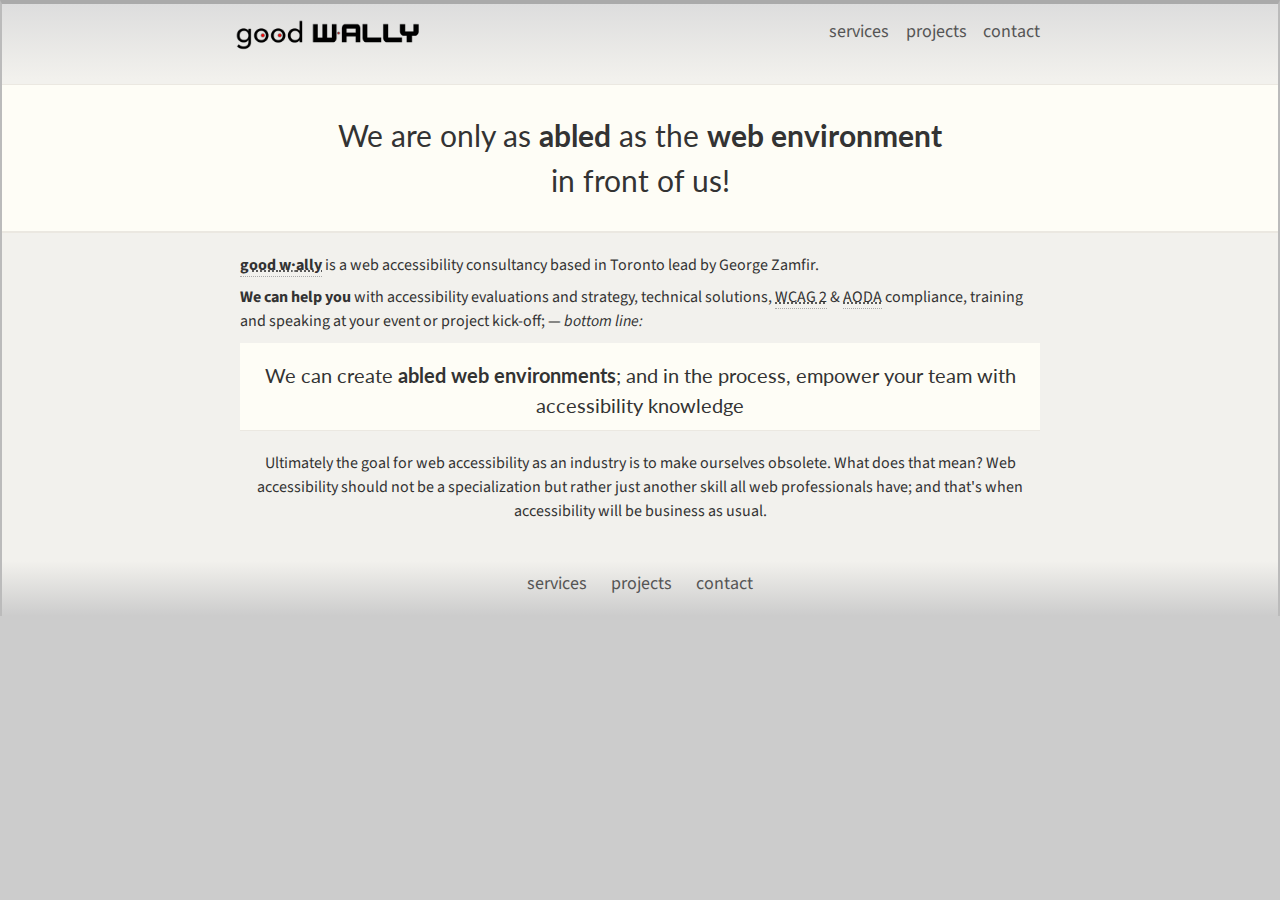
<file: index.html>
<!DOCTYPE html>
<html>
<head>
	<meta http-equiv="Content-Type" content="text/html; charset=UTF-8">
	<meta charset="utf-8">
	<meta name="viewport" content="width=device-width, initial-scale=1">
	<meta name="HandheldFriendly" content="true">
	<link rel="stylesheet" type="text/css" href="assets/mobile-first.css" media="screen, handheld">
	<link rel="stylesheet" type="text/css" href="assets/enhanced.css" media="screen and (min-width: 40em)">
	<!--[if (lt IE 9)&(!IEMobile)]>
		<link rel="stylesheet" type="text/css" href="assets/enhanced.css" />
	<![endif]-->
	<script type="text/javascript" src="assets/modernizr.js"></script>
    <link href="http://fonts.googleapis.com/css?family=Lato:300,900" rel="stylesheet" type="text/css"/>
    <link href='http://fonts.googleapis.com/css?family=Source+Sans+Pro' rel='stylesheet' type='text/css'>

	<title>Good W&middot;ALLY | Good Web Accessibility by George Zamfir</title>	
</head>

<body id="page">

<header role="banner">
    <div>
        <h1 class="logo">
            <a href="index.html">
                <img src="assets/goodwally-logo.png" alt="Good Web Accessibility Logo">
            </a>
        </h1>
        <nav id="top-nav" role="navigation">
            <ul>
                <li><a href="services.html">services</a></li>
                <li><a href="projects.html">projects</a></li>
                <li><a href="contact.html">contact</a></li>
            </ul>
        </nav>
    </div>
</header><!--end .header-->

<article role="main">
    <header>
        <h2>
            We are only as <b>abled</b> as the <b>web environment</b> in front of us!
        </h2>
    </header>
    <div>
        <section>
            <p>
                <abbr title="Good Web Accessibility"><b>good <span class="interpunct">w</span>ally</b></abbr> is a web accessibility consultancy based in Toronto lead by George Zamfir.
            </p> 
            <p>
                <b>We can help you</b> with accessibility evaluations and strategy, technical solutions, <acronym title="Web Content Accessibility Guidelines 2">WCAG 2</acronym> & <acronym title="Accessibility for Ontarians with Disabilities Act">AODA</acronym> compliance, training and speaking at your event or project kick-off; &mdash; <i>bottom line:</i>
            </p>
            <footer>
                <h3>
                    We can create <b>abled web environments</b>; and in the process, empower your team
                </h3>   
            </footer>    
        </section>
            <p>
                Ultimately the goal for web accessibility as an industry is to make ourselves obsolete. What does that mean? Web accessibility should not be a specialization but rather just another skill all web professionals have; and that's when accessibility will be business as usual.
            </p>         
<!--        
        <div class="index-tiles">
        <section id="a11y-services">  
            <a href="index.html">
                <h4>accessibility services</h4>
                <p>
                    Ultimately the goal for web accessibility as an industry is to make ourselves obsolete. What does that mean? Web accessibility should not be a specialization but rather just another skill all web professionals have; and that's when accessibility can be business as usual. The only way we can achieve this is by… 
                </p>
                <p class="btn">read more about my services</p>
            </a>
        </section>
        <section id="projects">
            <a href="index.html">
                <h4>projects & presentations</h4>
                <p>
                    
                </p>
            </a>
        </section>
-->
<!--                        
        <section id="speaking">       
            <a href="index.html">
                <h4>speaking</h4>
                <p>I build beautiful accessible websites, beautiful accessible websites, beautiful accessible websites, beautiful accessible websites.</p>
                <span class="btn">View Work</span>
            </a>
        </section>    
-->        
    </div>
    </div>         
</article>
    
<footer role="footer">
    <div>
        <nav role="navigation">
            <ul>
                <li><a href="services.html">services</a></li>
                <li><a href="projects.html">projects</a></li>
                <li><a href="contact.html">contact</a></li>
            </ul>           
            <a href="#page" class="top">back to top </a>
        </nav>
    </div>
</footer><!--end .footer-->

<script type="text/javascript" src="assets/jquery.js"></script>
<script type="text/javascript" src="assets/init.js"></script>
<script type="text/javascript">

  var _gaq = _gaq || [];
  _gaq.push(['_setAccount', 'UA-36145507-1']);
  _gaq.push(['_trackPageview']);

  (function() {
    var ga = document.createElement('script'); ga.type = 'text/javascript'; ga.async = true;
    ga.src = ('https:' == document.location.protocol ? 'https://ssl' : 'http://www') + '.google-analytics.com/ga.js';
    var s = document.getElementsByTagName('script')[0]; s.parentNode.insertBefore(ga, s);
  })();

</script>
</body>
</html>
</file>
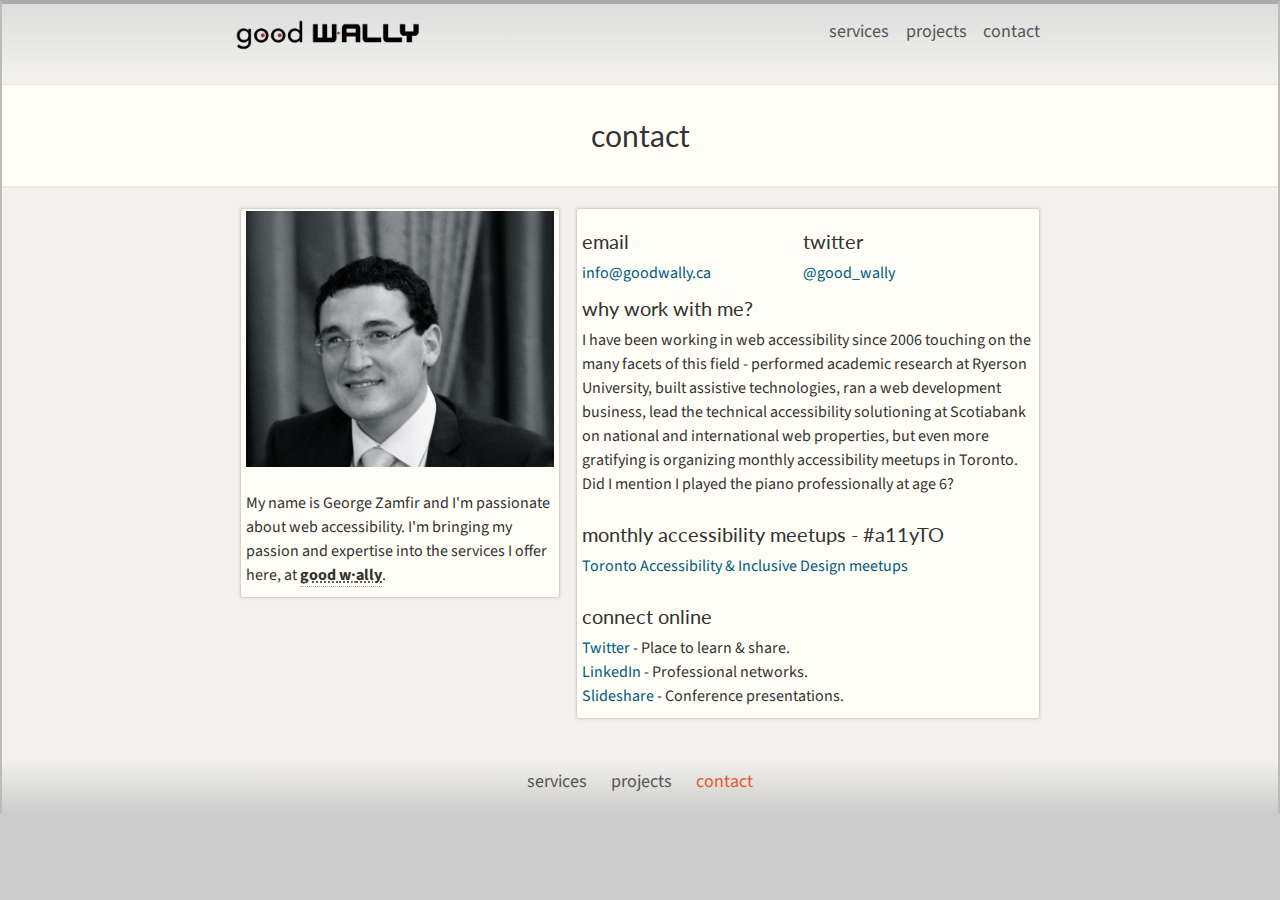
<file: contact.html>
<!DOCTYPE html>
<html>
<head>
	<meta http-equiv="Content-Type" content="text/html; charset=UTF-8">
	<meta charset="utf-8">
	<meta name="viewport" content="width=device-width, initial-scale=1">
	<meta name="HandheldFriendly" content="true">
	<link rel="stylesheet" type="text/css" href="assets/mobile-first.css" media="screen, handheld">
	<link rel="stylesheet" type="text/css" href="assets/enhanced.css" media="screen and (min-width: 40em)">
	<!--[if (lt IE 9)&(!IEMobile)]>
		<link rel="stylesheet" type="text/css" href="assets/enhanced.css" />
	<![endif]-->
	<script type="text/javascript" src="assets/modernizr.js"></script>
    <link href="http://fonts.googleapis.com/css?family=Lato:300,900" rel="stylesheet" type="text/css"/>
    <link href='http://fonts.googleapis.com/css?family=Source+Sans+Pro' rel='stylesheet' type='text/css'>

	<title>Good W&middot;ALLY | Good Web Accessibility by George Zamfir</title>	
</head>

<body id="page">

<header role="banner">
    <div>
        <h1 class="logo">
            <a href="index.html">
                <img src="assets/goodwally-logo.png" alt="Good Web Accessibility Logo">
            </a>
        </h1>
        <nav id="top-nav" role="navigation">
            <ul>
                <li><a href="services.html">services</a></li>
                <li><a href="projects.html">projects</a></li>
                <li><a href="contact.html">contact</a></li>
            </ul>
        </nav>
    </div>
</header><!--end .header-->

<article role="main">
    <header>
        <h2>
            contact
        </h2>
    </header>
    <div>
        <section class="right-column shadow">  
            <div>
                <h3>
                    email 
                </h3>
                <p>
                    <a href="mailto:info@goodwally.ca" class="email">info@goodwally.ca</a>
                </p>
            </div>
            <div>
                <h3>
                    twitter
                </h3>
                <p>
                    <a href="http://twitter.com/good_wally" class="twitter">@good_wally</a>
                </p>
            </div>
            <h3>
                why work with me?
            </h3>            
            <p>
                I have been working in web accessibility since 2006 touching on the many facets of this field - performed academic research at Ryerson University, built assistive technologies, ran a web development business, lead the technical accessibility solutioning at Scotiabank on national and international web properties, but even more gratifying is organizing monthly accessibility meetups in Toronto. Did I mention I played the piano professionally at age 6?
            </p>  
            <h3>
                monthly accessibility meetups - #a11yTO
            </h3>   
            <p>
                <a href="http://meetup.com/a11yTO">Toronto Accessibility & Inclusive Design meetups</a>
            </p>   
             <h3>
                connect online
            </h3>                          
            <p>
                <a href="http://twitter.com/good_wally">Twitter</a> - Place to learn & share.<br />
                <a href="http://linkedin.com/in/georgezamfir">LinkedIn</a> - Professional networks.<br />
                <a href="http://www.slideshare.net/GeorgeZamfir">Slideshare</a> - Conference presentations.<br />
            </p>               
        </section>          
        <section class="left-column shadow">
            <img src="assets/george_zamfir.jpg" alt="George Zamfir - GoodWally.ca" />  
            <p>
                <br />
                My name is George Zamfir and I'm passionate about web accessibility. I'm bringing my passion and expertise into the services I offer here, at <abbr title="Good Web Accessibility"><b>good <span class="interpunct">w</span>ally</b></abbr>. 
            </p>
        </section> 
    </div>         
</article>
    
<footer role="footer">
    <div>
        <nav role="navigation">
            <ul>
                <li><a href="services.html">services</a></li>
                <li><a href="projects.html">projects</a></li>
                <li><a href="contact.html">contact</a></li>
            </ul>           
            <a href="#page" class="top">back to top </a>
        </nav>
    </div>
</footer><!--end .footer-->

<script type="text/javascript" src="assets/jquery.js"></script>
<script type="text/javascript" src="assets/init.js"></script>

</body>
</html>
</file>
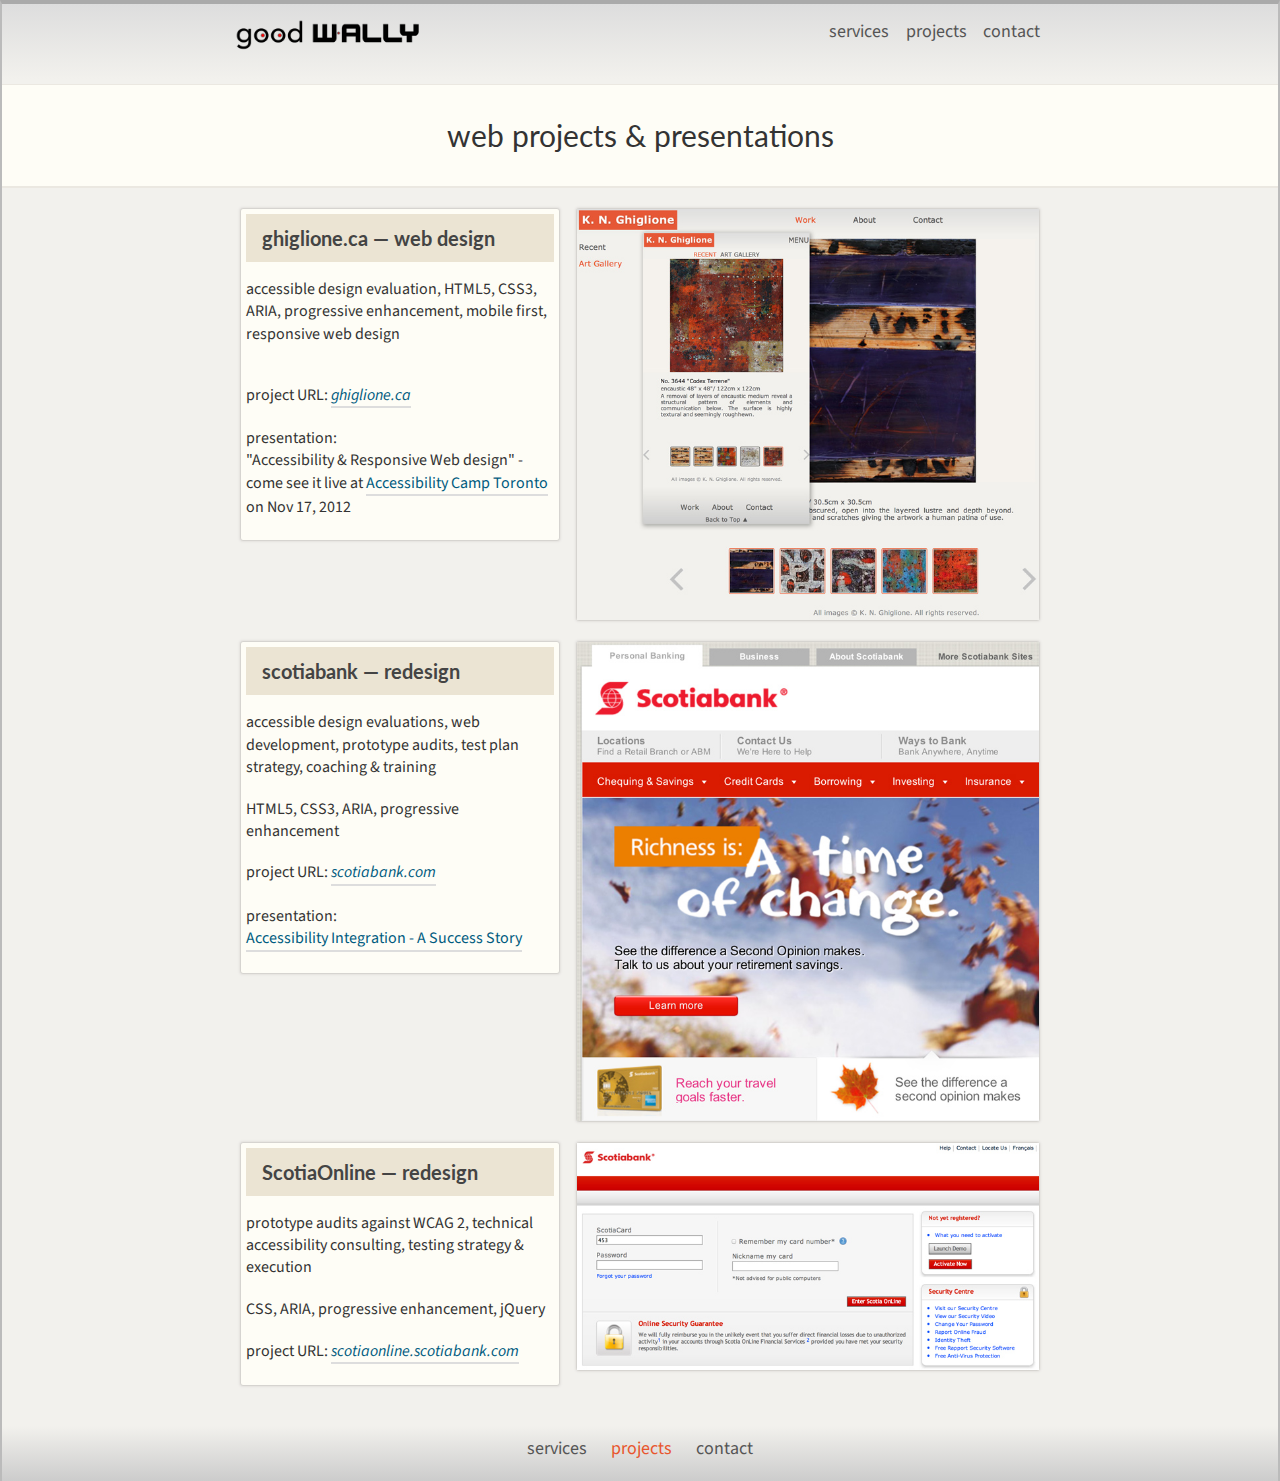
<file: projects.html>
<!DOCTYPE html>
<html>
<head>
	<meta http-equiv="Content-Type" content="text/html; charset=UTF-8">
	<meta charset="utf-8">
	<meta name="viewport" content="width=device-width, initial-scale=1">
	<meta name="HandheldFriendly" content="true">
	<link rel="stylesheet" type="text/css" href="assets/mobile-first.css" media="screen, handheld">
	<link rel="stylesheet" type="text/css" href="assets/enhanced.css" media="screen and (min-width: 40em)">
	<!--[if (lt IE 9)&(!IEMobile)]>
		<link rel="stylesheet" type="text/css" href="assets/enhanced.css" />
	<![endif]-->
	<script type="text/javascript" src="assets/modernizr.js"></script>
    <link href="http://fonts.googleapis.com/css?family=Lato:300,900" rel="stylesheet" type="text/css"/>
    <link href='http://fonts.googleapis.com/css?family=Source+Sans+Pro' rel='stylesheet' type='text/css'>

	<title>Good W&middot;ALLY | Good Web Accessibility by George Zamfir</title>	
</head>

<body id="page">

<header role="banner">
    <div>
        <h1 class="logo">
            <a href="index.html">
                <img src="assets/goodwally-logo.png" alt="Good Web Accessibility Logo">
            </a>
        </h1>
        <nav id="top-nav" role="navigation">
            <ul>
                <li><a href="services.html">services</a></li>
                <li><a href="projects.html">projects</a></li>
                <li><a href="contact.html">contact</a></li>
            </ul>
        </nav>
    </div>
</header><!--end .header-->

<article role="main">
    <header>
        <h2>
            web projects & presentations
        </h2>
    </header>
    <div>        
        <section class="left-column shadow project-title">
            <h3>
                ghiglione.ca &mdash; web design
            </h3>
            <p>
                accessible design evaluation, HTML5, CSS3, ARIA, progressive enhancement, mobile first, responsive web design
            </p>
            <p>
                
            </p>            
            <p>
                project URL:
                <a href="http://ghiglione.ca" target="_blank" class="projectURL">
                    ghiglione.ca
                </a>
            </p>            
            <p>
                presentation: <br />
                "Accessibility & Responsive Web design" - come see it live at <a href="http://www.accessibilitycampto.org">Accessibility Camp Toronto</a> on Nov 17, 2012
            </p>
        </section>
        <section id="services" class="right-column shadow project-info">
            <img src="assets/ghiglione_web_design.jpg" alt="screenshot of the ghiglione.ca website ahoqing responsive layouts" />
        </section>
    </div>
    <div>        
        <section class="left-column shadow project-title">
            <h3>
                scotiabank &mdash; redesign
            </h3>
            <p>
                accessible design evaluations, web development, prototype audits, test plan strategy, coaching & training
            </p>
            <p>
                HTML5, CSS3, ARIA, progressive enhancement
            </p>            
            <p>
                project URL:
                <a href="http://scotiabank.com" target="_blank" class="projectURL">
                    scotiabank.com               
                </a>
            </p>            
            <p>
                presentation: 
                <a href="http://georgezamfir.com/presos/accessconf2012/" target="_blank" class="projectPresoURL">
                    Accessibility Integration - A Success Story
                </a>
            </p>
        </section>
        <section id="services" class="right-column shadow project-info">
            <img src="assets/scotiabank_redesign_project.jpg" alt="screenshot of the scotiabank.com website redesign" />
        </section>
    </div>
    <div>
        <section class="left-column shadow project-title">
            <h3>
                ScotiaOnline &mdash; redesign
            </h3>
            <p>
                prototype audits against WCAG 2, technical accessibility consulting, testing strategy & execution
            </p>
            <p>
                CSS, ARIA, progressive enhancement, jQuery
            </p>             
            <p>
                project URL:
                <a href="http://scotiaonline.scotiabank.com" target="_blank" class="projectURL">
                    scotiaonline.scotiabank.com               
                </a>
            </p>            
        </section>
        <section id="services" class="right-column shadow project-info">
            <img src="assets/scotiaonline_redesign_project.jpg" alt="screenshot of the Scotia Online website redesign, showing the log in page" />
        </section>
    </div>
</article>
    
<footer role="footer">
    <div>
        <nav role="navigation">
            <ul>
                <li><a href="services.html">services</a></li>
                <li><a href="projects.html">projects</a></li>
                <li><a href="contact.html">contact</a></li>
            </ul>           
            <a href="#page" class="top">back to top </a>
        </nav>
    </div>
</footer><!--end .footer-->

<script type="text/javascript" src="assets/jquery.js"></script>
<script type="text/javascript" src="assets/init.js"></script>

</body>
</html>
</file>
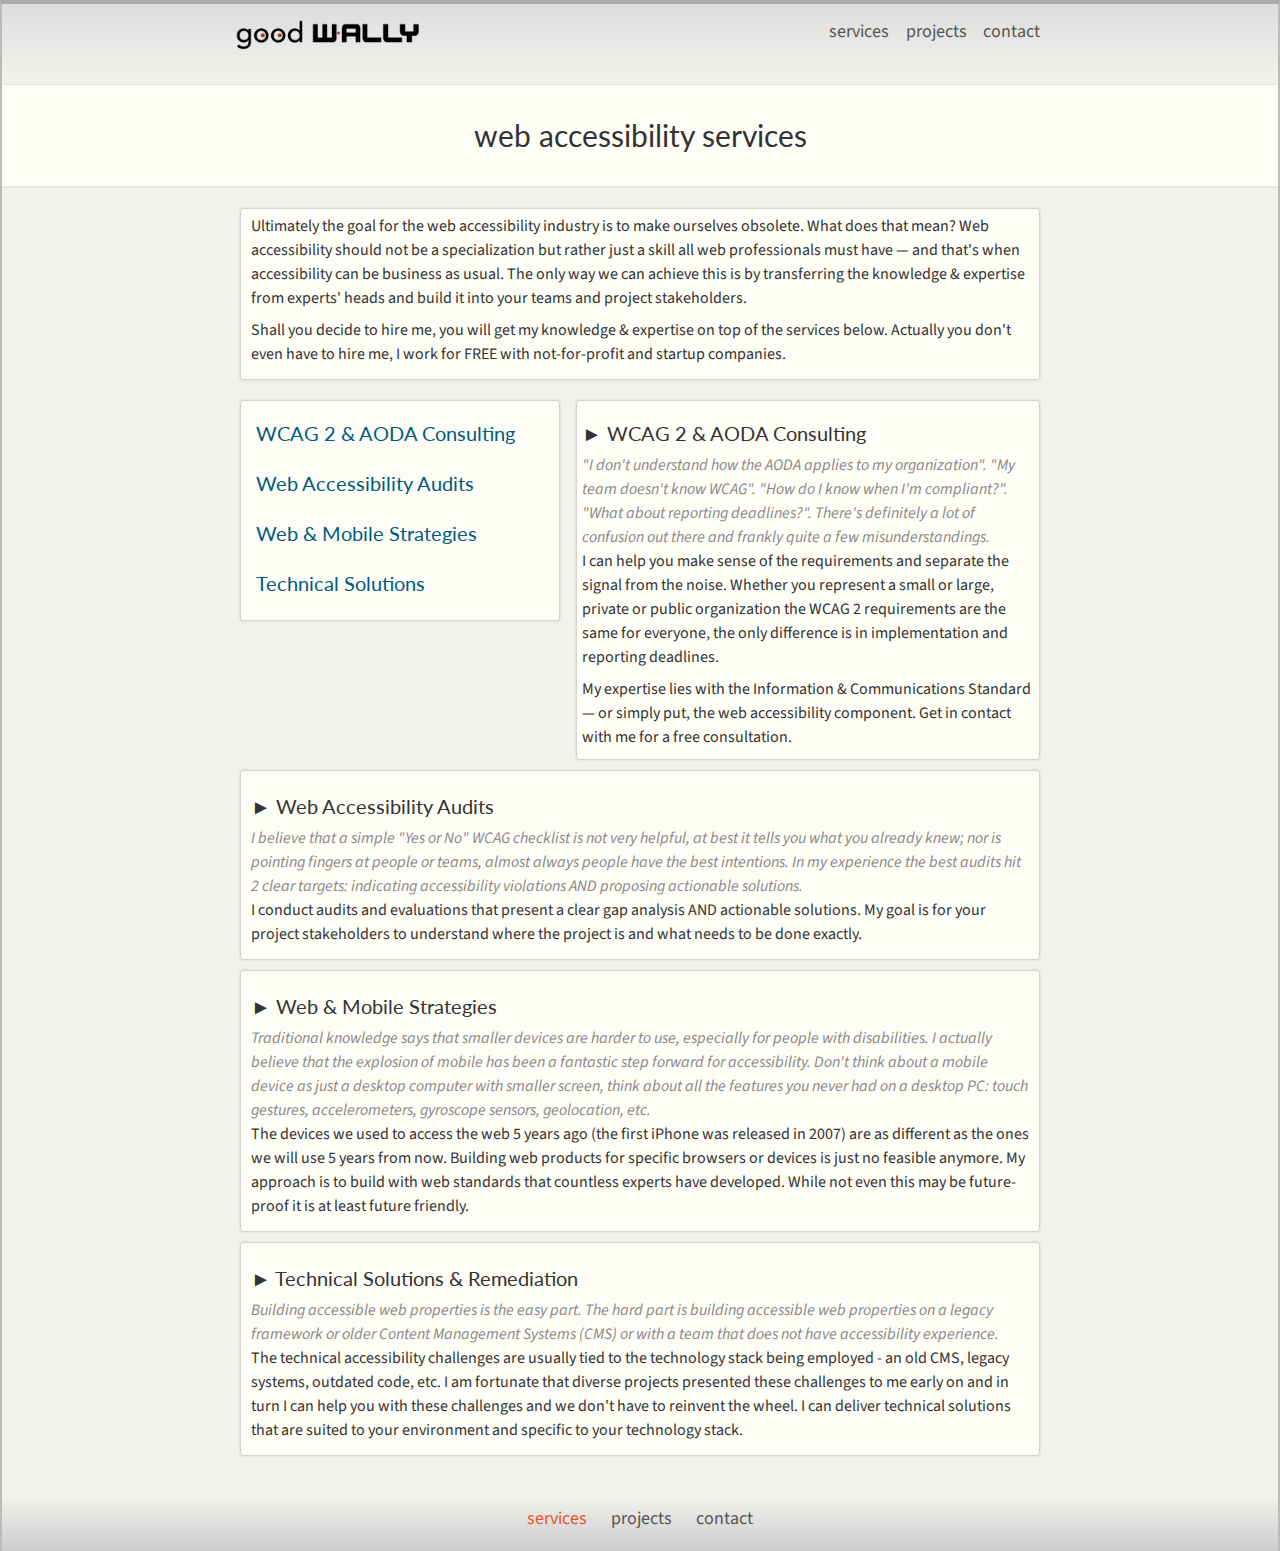
<file: services.html>
<!DOCTYPE html>
<html>
<head>
	<meta http-equiv="Content-Type" content="text/html; charset=UTF-8">
	<meta charset="utf-8">
	<meta name="viewport" content="width=device-width, initial-scale=1">
	<meta name="HandheldFriendly" content="true">
	<link rel="stylesheet" type="text/css" href="assets/mobile-first.css" media="screen, handheld">
	<link rel="stylesheet" type="text/css" href="assets/enhanced.css" media="screen and (min-width: 40em)">
	<!--[if (lt IE 9)&(!IEMobile)]>
		<link rel="stylesheet" type="text/css" href="assets/enhanced.css" />
	<![endif]-->
	<script type="text/javascript" src="assets/modernizr.js"></script>
    <link href="http://fonts.googleapis.com/css?family=Lato:300,900" rel="stylesheet" type="text/css"/>
    <link href='http://fonts.googleapis.com/css?family=Source+Sans+Pro' rel='stylesheet' type='text/css'>

	<title>Good W&middot;ALLY | Good Web Accessibility by George Zamfir</title>	
</head>

<body id="page">

<header role="banner">
    <div>
        <h1 class="logo">
            <a href="index.html">
                <img src="assets/goodwally-logo.png" alt="Good Web Accessibility Logo">
            </a>
        </h1>
        <nav id="top-nav" role="navigation">
            <ul>
                <li><a href="services.html">services</a></li>
                <li><a href="projects.html">projects</a></li>
                <li><a href="contact.html">contact</a></li>
            </ul>
        </nav>
    </div>
</header><!--end .header-->

<article role="main">
    <header>
        <h2>
            web accessibility services
        </h2>
    </header>
    <div>
       <section class="full-column shadow">        
            <p>
                Ultimately the goal for the web accessibility industry is to make ourselves obsolete. What does that mean? Web accessibility should not be a specialization but rather just a skill all web professionals must have &mdash; and that's when accessibility can be business as usual. The only way we can achieve this is by transferring the knowledge & expertise from experts' heads and build it into your teams and project stakeholders.
            </p>   
            <p>
                Shall you decide to hire me, you will get my knowledge & expertise on top of the services below. Actually you don't even have to hire me, I work for FREE with not-for-profit and startup companies. 
            </p>
        </section>         
        <section class="left-column shadow">
            <div>
                <a href="#consulting">
                    <h3>
                        WCAG 2 & AODA Consulting
                    </h3>
                </a>
                <a href="#audits">
                    <h3>
                        Web Accessibility Audits
                    </h3>                    
                </a>                
            </div>
            <div>
                <a href="#strategies">
                    <h3>
                        Web & Mobile Strategies
                    </h3>
                </a>
                <a href="#tech_solutions">
                    <h3>
                        Technical Solutions
                    </h3>
                </a>                
            </div> 
        </section>

        <section id="services" class="right-column shadow">
            <h3 tabindex="0" id="consulting">
                WCAG 2 & AODA Consulting
            </h3>
            <p class="services-info">
                "I don't understand how the AODA applies to my organization". "My team doesn't know WCAG". "How do I know when I'm compliant?". "What about reporting deadlines?".  There's definitely a lot of confusion out there and frankly quite a few misunderstandings.
            </p>
            <p>
                I can help you make sense of the requirements and separate the signal from the noise. Whether you represent a small or large, private or public organization the WCAG 2 requirements are the same for everyone, the only difference is in implementation and reporting deadlines. 
            </p>
            <p>
                My expertise lies with the Information & Communications Standard — or simply put, the web accessibility component. Get in contact with me for a free consultation. 
            </p> 
        </section>
        <section id="services" class="full-column shadow">        
            <h3 tabindex="0" id="audits">
                Web Accessibility Audits
            </h3>
            <p class="services-info">
                I believe that a simple "Yes or No" WCAG checklist is not very helpful, at best it tells you what you already knew; nor is pointing fingers at people or teams, almost always people have the best intentions. In my experience the best audits hit 2 clear targets: indicating accessibility violations AND proposing actionable solutions. 
            </p>
            <p>
                I conduct audits and evaluations that present a clear gap analysis AND actionable solutions. My goal is for your project stakeholders to understand where the project is and what needs to be done exactly.
            </p>   
        </section>         
        <section id="services" class="full-column shadow">
            <h3 tabindex="0" id="strategies">
                Web & Mobile Strategies
            </h3>
            <p class="services-info">
                Traditional knowledge says that smaller devices are harder to use, especially for people with disabilities. I actually believe that the explosion of mobile has been a fantastic step forward for accessibility. Don't think about a mobile device as just a desktop computer with smaller screen, think about all the features you never had on a desktop PC: touch gestures, accelerometers, gyroscope sensors, geolocation, etc.
            </p>                     
            <p>
                The devices we used to access the web 5 years ago (the first iPhone was released in 2007) are as different as the ones we will use 5 years from now. Building web products for specific browsers or devices is just no feasible anymore. My approach is to build with web standards that countless experts have developed. While not even this may be future-proof it is at least future friendly. 
            </p>   
        </section>
        <section id="services" class="full-column shadow">        
            <h3 tabindex="0" id="tech_solutions">
                Technical Solutions & Remediation
            </h3>
            <p class="services-info">
                Building accessible web properties is the easy part. The hard part is building accessible web properties on a legacy framework or older Content Management Systems (CMS) or with a team that does not have accessibility experience.
            </p>                     
            <p>
                The technical accessibility challenges are usually tied to the technology stack being employed - an old CMS, legacy systems, outdated code, etc. I am fortunate that diverse projects presented these challenges to me early on and in turn I can help you with these challenges and we don't have to reinvent the wheel. I can deliver technical solutions that are suited to your environment and specific to your technology stack.
            </p>             
        </section>   
    </div>
</article>
    
<footer role="footer">
    <div>
        <nav role="navigation">
            <ul>
                <li><a href="services.html">services</a></li>
                <li><a href="projects.html">projects</a></li>
                <li><a href="contact.html">contact</a></li>
            </ul>           
            <a href="#page" class="top">back to top </a>
        </nav>
    </div>
</footer><!--end .footer-->

<script type="text/javascript" src="assets/jquery.js"></script>
<script type="text/javascript" src="assets/init.js"></script>

</body>
</html>
</file>
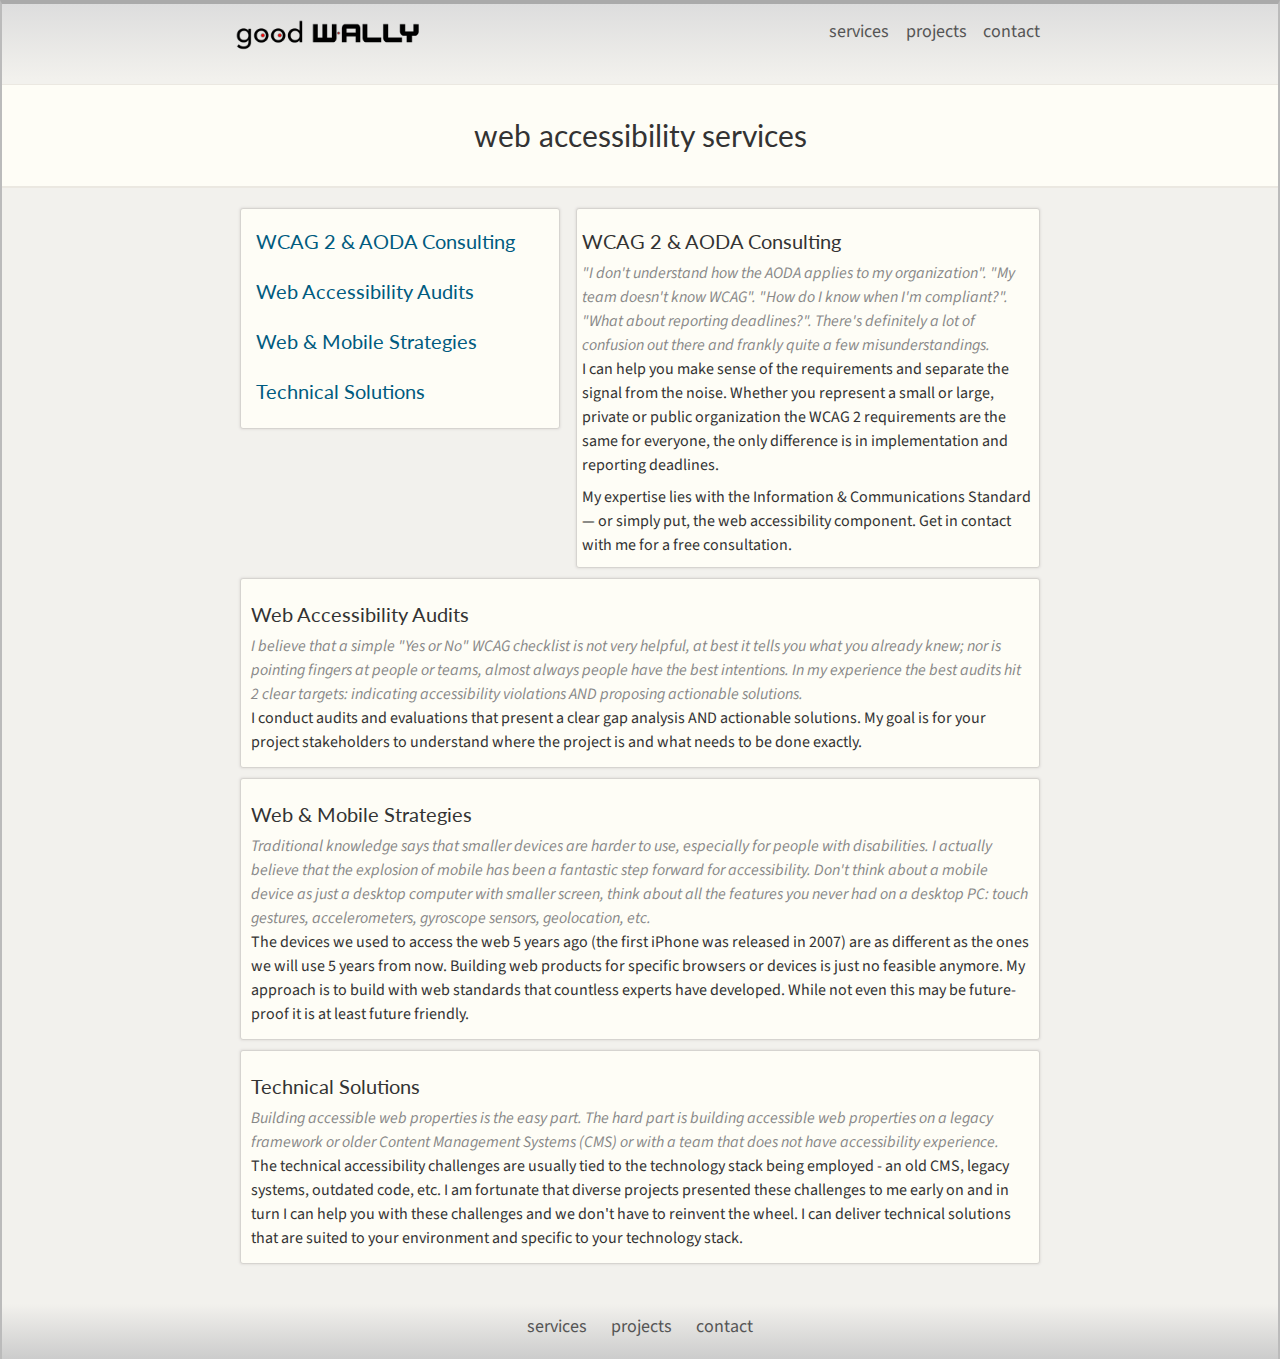
<file: work.html>
<!DOCTYPE html>
<html>
<head>
	<meta http-equiv="Content-Type" content="text/html; charset=UTF-8">
	<meta charset="utf-8">
	<meta name="viewport" content="width=device-width, initial-scale=1">
	<meta name="HandheldFriendly" content="true">
	<link rel="stylesheet" type="text/css" href="assets/mobile-first.css" media="screen, handheld">
	<link rel="stylesheet" type="text/css" href="assets/enhanced.css" media="screen and (min-width: 40em)">
	<!--[if (lt IE 9)&(!IEMobile)]>
		<link rel="stylesheet" type="text/css" href="assets/enhanced.css" />
	<![endif]-->
	<script type="text/javascript" src="assets/modernizr.js"></script>
    <link href="http://fonts.googleapis.com/css?family=Lato:300,900" rel="stylesheet" type="text/css"/>
    <link href='http://fonts.googleapis.com/css?family=Source+Sans+Pro' rel='stylesheet' type='text/css'>

	<title>Good W&middot;ALLY | Good Web Accessibility by George Zamfir</title>	
</head>

<body id="page">

<header role="banner">
    <div>
        <h1 class="logo">
            <a href="index.html">
                <img src="assets/goodwally-logo.png" alt="Good Web Accessibility Logo">
            </a>
        </h1>
        <nav id="top-nav" role="navigation">
            <ul>
                <li><a href="services.html">services</a></li>
                <li><a href="projects.html">projects</a></li>
                <li><a href="contact.html">contact</a></li>
            </ul>
        </nav>
    </div>
</header><!--end .header-->

<article role="main">
    <header>
        <h2>
            web accessibility services
        </h2>
    </header>
    <div>
        <section class="left-column shadow">
            <div>
                <a href="#consulting">
                    <h3>
                        WCAG 2 & AODA Consulting
                    </h3>
                </a>
                <a href="#audits">
                    <h3>
                        Web Accessibility Audits
                    </h3>                    
                </a>                
            </div>
            <div>
                <a href="#strategies">
                    <h3>
                        Web & Mobile Strategies
                    </h3>
                </a>
                <a href="#tech_solutions">
                    <h3>
                        Technical Solutions
                    </h3>
                </a>                
            </div> 
        </section>

        <section class="right-column shadow">
            <h3 tabindex="0" id="consulting">
                WCAG 2 & AODA Consulting
            </h3>
            <p class="services-info">
                "I don't understand how the AODA applies to my organization". "My team doesn't know WCAG". "How do I know when I'm compliant?". "What about reporting deadlines?".  There's definitely a lot of confusion out there and frankly quite a few misunderstandings.
            </p>
            <p>
                I can help you make sense of the requirements and separate the signal from the noise. Whether you represent a small or large, private or public organization the WCAG 2 requirements are the same for everyone, the only difference is in implementation and reporting deadlines. 
            </p>
            <p>
                My expertise lies with the Information & Communications Standard — or simply put, the web accessibility component. Get in contact with me for a free consultation. 
            </p> 
        </section>
        <section class="full-column shadow">        
            <h3 tabindex="0" id="audits">
                Web Accessibility Audits
            </h3>
            <p class="services-info">
                I believe that a simple "Yes or No" WCAG checklist is not very helpful, at best it tells you what you already knew; nor is pointing fingers at people or teams, almost always people have the best intentions. In my experience the best audits hit 2 clear targets: indicating accessibility violations AND proposing actionable solutions. 
            </p>
            <p>
                I conduct audits and evaluations that present a clear gap analysis AND actionable solutions. My goal is for your project stakeholders to understand where the project is and what needs to be done exactly.
            </p>   
        </section>         
        <section class="full-column shadow">
            <h3 tabindex="0" id="strategies">
                Web & Mobile Strategies
            </h3>
            <p class="services-info">
                Traditional knowledge says that smaller devices are harder to use, especially for people with disabilities. I actually believe that the explosion of mobile has been a fantastic step forward for accessibility. Don't think about a mobile device as just a desktop computer with smaller screen, think about all the features you never had on a desktop PC: touch gestures, accelerometers, gyroscope sensors, geolocation, etc.
            </p>                     
            <p>
                The devices we used to access the web 5 years ago (the first iPhone was released in 2007) are as different as the ones we will use 5 years from now. Building web products for specific browsers or devices is just no feasible anymore. My approach is to build with web standards that countless experts have developed. While not even this may be future-proof it is at least future friendly. 
            </p>   
        </section>
        <section class="full-column shadow">        
            <h3 tabindex="0" id="tech_solutions">
                Technical Solutions
            </h3>
            <p class="services-info">
                Building accessible web properties is the easy part. The hard part is building accessible web properties on a legacy framework or older Content Management Systems (CMS) or with a team that does not have accessibility experience.
            </p>                     
            <p>
                The technical accessibility challenges are usually tied to the technology stack being employed - an old CMS, legacy systems, outdated code, etc. I am fortunate that diverse projects presented these challenges to me early on and in turn I can help you with these challenges and we don't have to reinvent the wheel. I can deliver technical solutions that are suited to your environment and specific to your technology stack.
            </p>             
        </section>   
    </div>
</article>
    
<footer role="footer">
    <div>
        <nav role="navigation">
            <ul>
                <li><a href="services.html">services</a></li>
                <li><a href="projects.html">projects</a></li>
                <li><a href="contact.html">contact</a></li>
            </ul>           
            <a href="#page" class="top">back to top </a>
        </nav>
    </div>
</footer><!--end .footer-->

<script type="text/javascript" src="assets/jquery.js"></script>
<script type="text/javascript" src="assets/init.js"></script>

</body>
</html>
</file>
<file: assets/mobile-first.css>
html, body, div, object, iframe, h1, h2, h3, h4, h5, h6, p, blockquote, ol, ul, li, form, fieldset, legend, label, table, header, footer, nav, section, figure { margin: 0; padding: 0; border: 0; } 
ol, ul { list-style: none; }
header, footer, nav, section, article, hgroup, figure { display: block;	}

/************Global**************/
html, body {height: 100%;}

body { 
	margin: 0 auto; text-align: center;
	background: #ccc; color: #333;	
	font-family: 'Source Sans Pro', Helvetica, Arial, sans-serif;
	font-size:  62.5%;
	line-height: 1.5;
	font-weight: normal;
}

a {text-decoration: none; color: #005b7f;}
a:hover, a:focus, a:active, a.active {color: #e8562d;}

h1, h2, h3, h4, h5 {
	font-family: Lato, Helvetica, Arial, sans-serif;
	text-rendering: optimizeLegibility;
	font-weight: normal; line-height: auto;
	margin: 0 auto;
}

h1 {font-size: 3em;}
h2 {font-size: 2.8em; padding: 0.6em 0;}
h3 {font-size: 1.7em; padding: 0.75em 0em 0.25em;}

p {margin: 0 0 0.5em;}

img, object, embed {
	display: block;
	margin: 0; padding: 0;
	max-width: 100%; height: auto;
	-webkit-box-sizing: border-box; /* Safari/Chrome, other WebKit */
	-moz-box-sizing: border-box;    /* Firefox, other Gecko */
	box-sizing: border-box;         /* Opera/IE 8+ */
}
/************ / Global**************/

/************ Common Elements **************/
p, blockquote, label, legend {font-size: 1.5em;}

header[role="banner"], article[role="main"], footer[role="footer"] {
	background: #f2f1ed;
	padding: 0.5em 0 1em;
	border-left: 2px #bbb solid;
	border-right: 2px #bbb solid;
}

header[role="banner"] > div,
article[role="main"] > div, 
footer[role="footer"] > div {
	margin: 0 auto; padding: 0 0.5em 0;
	text-align: center; position: relative;
	overflow: hidden;
	-webkit-animation: fadein 0.8s ease-out 1;
	-moz-animation: fadein 0.8s ease-out 1;
	-ms-animation: fadein 0.8s ease-out 1;
} 

header nav li, footer nav li {
	display: inline-block; *display:inline;
}

header nav a, footer nav a {
	font-size: 1.8em;
	color: #555;
	display: block;
	padding: 0.2em 0.6em 0.5em;
}
/************ / Common Elements **************/

/************ Header **************/
header[role="banner"] {
	border-top: 0.4em solid #aaa;
	background: -moz-linear-gradient(top, #ddd 0%, #f2f1ed 100%);
	background: -webkit-gradient(linear, left top, left bottom, color-stop(0%,#ddd), color-stop(100%,#f2f1ed));
	background: -webkit-linear-gradient(top, #ddd 0%,#f2f1ed 100%); 
	background: -o-linear-gradient(top, #ddd 0%,#f2f1ed 100%); 
	background: -ms-linear-gradient(top, #ddd 0%,#f2f1ed 100%); 
	background: linear-gradient(top, #ddd 0%,#f2f1ed 100%);	
}

header[role="banner"] > div {}

header[role="banner"] .logo img {width: 7em; height: auto; display: inline; border: 0;}

header[role="banner"] nav {}
header[role="banner"] nav ul {}
header[role="banner"] nav li {}
header[role="banner"] nav a {}
/************ / Header **************/

/************ Main **************/
article[role="main"]{
	padding-bottom: 3em;
}

article[role="main"] header {
	background: #fefdf6;
	padding: 0.5em; margin: 1em 0 4em;
	border-top: 0.1em solid #ebe8e1;
	border-bottom: 0.2em solid #ebe8e1;
}

article[role="main"] > div{}

article[role="main"] section {
	margin: 1em 0em;
	width: 100%;
	text-align: left;
}

article[role="main"] section.project-title {
	padding: 0.5em;
	line-height: 1.4;
}

article[role="main"] section.project-title h3 {
	background: #ebe4d3;
	padding: 0.5em 0.5em 0.5em 0.8em;
	font-weight: bold;
	color: #444;
}

article[role="main"] section.project-title p {
	margin: 0.8em 0; padding: 0.2em 0;
}

article[role="main"] section.project-title a {
	display: inline-block;
	border-bottom: 0.15em #ddd solid;
	clear: both;
}

article[role="main"] section.project-info{
	padding: 0;
}

a.projectPresoURL {

}

a.projectURL {
	font-style: italic;
}

article[role="main"] section#services h3:before {
	content: "► ";
}

article[role="main"] .right-column, 
article[role="main"] .left-column, 
article[role="main"] .full-column{
	padding: 0 0.3em;
	background: #fefdf6;
	width: 100%;
	-webkit-box-sizing: border-box; /* Safari/Chrome, other WebKit */
	-moz-box-sizing: border-box;    /* Firefox, other Gecko */
	box-sizing: border-box;         /* Opera/IE 8+ */
}

article[role="main"] .right-column {
	background: #fefdf6;
	clear: right;
}

article[role="main"] .full-column {
	padding: 0.5em 1em;
	clear: both;
}

article[role="main"] .left-column img {
	text-align: center;
	margin: 0 auto;
	clear: left;
}

article[role="main"] .index-tiles{
	display: none;
}

article[role="main"] footer {
	background: #fefdf6;
	padding: 0.2em 0 0.5em; margin: 1em 0;
	border-bottom: 0.1em solid #ebe8e1;
}

article[role="main"] footer h3 {
	text-align: center;
}
/************ / Main **************/

/************ Footer **************/

footer[role="footer"] {
	background: -moz-linear-gradient(top, #f2f1ed 0%, #ccc 100%);
	background: -webkit-gradient(linear, left top, left bottom, color-stop(0%,#f2f1ed), color-stop(100%,#ccc));
	background: -webkit-linear-gradient(top, #f2f1ed 0%,#ccc 100%); 
	background: -o-linear-gradient(top, #f2f1ed 0%,#ccc 100%); 
	background: -ms-linear-gradient(top, #f2f1ed 0%,#ccc 100%); 
	background: linear-gradient(top, #f2f1ed 0%,#ccc 100%);	
}

footer[role="footer"] > div {}

footer nav {}
footer nav ul {}
footer nav li {}
footer nav a {}

.top{margin-top: 0.2em; font-size: 1.4em; letter-spacing: 0.1em;}
.top:before { content: '△ ';}
.top:after { content: ' △';}

/************ / Footer **************/


/************ Helper Classes **************/
.services-info {
	font-style: italic;
	display: none;
}

.btn {
	letter-spacing: 0.2em;
	text-transform: uppercase;
}

.shadow {
	border: #d6d4d0 1px solid;
	-moz-box-shadow:    0 0 2px 1px #e4e2df;
	-webkit-box-shadow: 0 0 2px 1px #e4e2df;
	box-shadow:         0 0 2px 1px #e4e2df;

	-webkit-border-radius: 3px;
	-moz-border-radius: 3px;
	border-radius: 3px;	
}

.interpunct:after {content:'·';}

.a11y-hidden { /* snook's method */
  position: absolute !important;
  height: 1px; width: 1px; 
  overflow: hidden;
  clip: rect(1px 1px 1px 1px); /* IE6, IE7 */
  clip: rect(1px, 1px, 1px, 1px);
}
/************ / Helper Classes **************/


/************ Mobile Queries **************/
/* 30em = 480px */
@media screen and (min-width: 30em) {
	header[role="banner"] > div,
	article[role="main"] > div, 
	footer[role="footer"] > div{
		padding: 0 1.5em 0;
	}

	article[role="main"] header {
		padding: 0 4.5em;
	}

	article[role="main"] .right-column > div {
		float: left;
		width: 49%;
	}	

	article[role="main"] section.services-header > div {
		float: left;
		width: 49%;
	}		

	article[role="main"] section a h3 {
		margin: 0.75em 0.5em 1em;
		padding: 0;
	}	

	article[role="main"] footer {
		padding: 0.2em 1em 0.5em;
	}

	article[role="main"] footer h3:after {
		content: ' with accessibility knowledge';
	}	
}
/************ / Mobile Queries **************/

/************ Animations **************/
@-webkit-keyframes fadein {
	0% { opacity: 0; }
	100% { opacity: 1;  }
}
@-moz-keyframes fadein {
	0% { opacity: 0; }
	100% { opacity: 1;  }
}
@-ms-keyframes fadein {
	0% { opacity: 0; }
	100% { opacity: 1;  }
}
/************ / Animations **************/
</file>
<file: assets/enhanced.css>
/************ Global **************/

h1 {font-size: 4em; text-align: left; float: left;}
h2 {font-size: 3em; width: 70%;}
h3 {font-size: 2em;}
h4 {
	font-family: 'Source Sans Pro', Helvetica, Arial, sans-serif;
	font-size: 1.8em; 
	font-style: italic;
	font-weight: 500;
	text-align: left;
	border-bottom: #ccc 0.3em solid;
}

/************ / Global **************/


/************ Common Elements **************/
p, blockquote, label, legend {font-size: 1.6em;}

header[role="banner"] > div,
article[role="main"] > div, 
footer[role="footer"] > div{
	margin: 0 auto;
	padding: 0 1.5em 0;
	max-width: 80em;
}
/************ / Common Elements **************/


/************ Header **************/
header[role="banner"] .logo img {width: 5em; height: auto; margin-left: -0.2em;}

header[role="banner"] nav {
	text-align: right; float: right;
}

header[role="banner"] nav a {
	text-align: right; float: right;
	color: #555;
	display: block;
	padding: 0.5em 0 0.5em 0.8em;
}
/************ / Header **************/

/************ Main **************/
article[role="main"] header {
	background: #fefdf6;
	padding: 1em 2em; margin: 0 0 1em;
	border-top: 0.1em solid #ebe8e1;
	border-bottom: 0.2em solid #ebe8e1;
}

article[role="main"] section.services-header > div {
	float: left;
	width: 49%;
	margin-bottom: 2em;
}

article[role="main"] section.project-title p {
	
}

article[role="main"] .right-column, article[role="main"] .left-column {
	padding: 0.2em 0.5em;
}

article[role="main"] .right-column {
	float: right;
	width: 58%;
}

article[role="main"] .left-column {
	float: left;
	width: 40%;
}

article[role="main"] .index-tiles {
	display: block;
}

div.index-tiles section{
	text-align: justify;
	width: 46%;
}

div.index-tiles section:first-child{
	margin: 0;
	float: left;
}

div.index-tiles section:last-child{
	margin: 0;
	float: right;
}

div.index-tiles section p{
	font-size: 1.4em;
	line-height: 1.3;
}

article[role="main"] footer {
	padding: 0.2em 1em 0.5em; margin: 1em 0 2em;
}

article[role="main"] footer h3:after {
	content: ' with accessibility knowledge';
}
/************ / Main **************/


/************ Footer **************/

/************ / Footer **************/


/************ Helper Classes **************/

.services-info {
	display: inline;
	font-style: italic;
	color: #888;
}

acronym, abbr {
	border-bottom: #aaa dotted 0.1em;
}
/************ / Helper Classes **************/


/************ Media Queries **************/
/* 48em  = 768px and 60em  = 960px*/
@media screen and (min-width: 48em) and (max-width: 60em) {

}

/* 60em  = 960px, 80em = 1280px */
@media screen and (min-width: 60em) and (max-width: 80em) {
	h2 {font-size: 3em; width: 50%;}
}

/* 80em = 1280px */
@media screen and (min-width: 80em) {
	.top {display: none;}
}
/************ / Media Queries **************/

/* For IE 7, which doesn't support display: inline-block; */
label, input, textarea, .nav-anchors li, .nav li, .price, .star, .star li, .product-img nav, .product-img nav li, .product-utils a, .reviews header h2, .footer li {
	zoom: 1;
	*display: inline;
}
</file>
